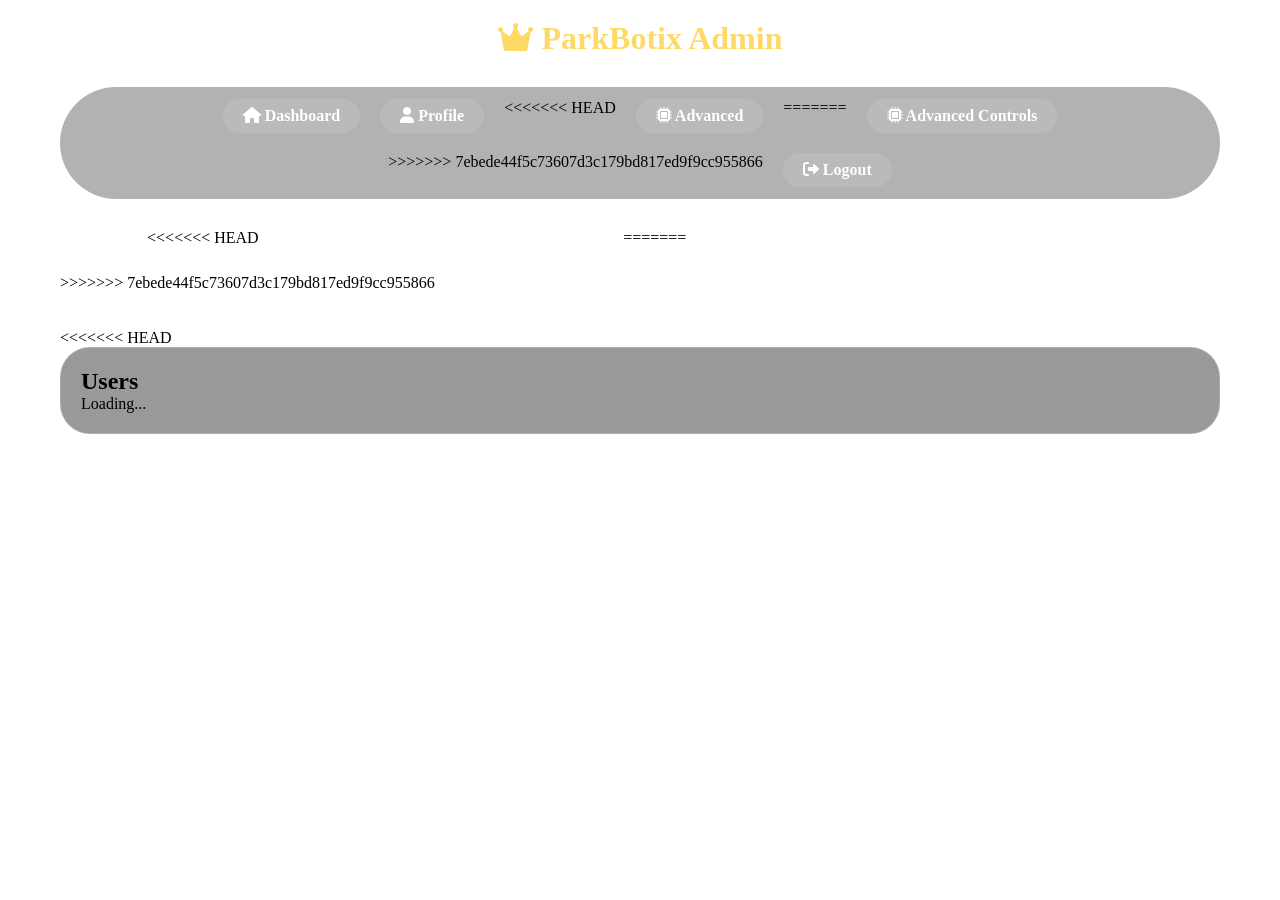
<file: templates/admin.html>
<!DOCTYPE html>
<html lang="en">
<head>
    <meta charset="UTF-8">
    <meta name="viewport" content="width=device-width, initial-scale=1.0">
    <title>ParkBotix | Admin Panel</title>
    <link href="https://fonts.googleapis.com/css2?family=Inter:wght@300;400;600;700&display=swap" rel="stylesheet">
    <link rel="stylesheet" href="https://cdnjs.cloudflare.com/ajax/libs/font-awesome/6.0.0-beta3/css/all.min.css">
    <style>
        * { margin:0; padding:0; box-sizing:border-box; }
<<<<<<< HEAD
        body { font-family:'Inter',sans-serif; background:radial-gradient(circle at 20%30%,#0a1f2a,#07161f); color:#fff; min-height:100vh; }
        .container { max-width:1200px; margin:0 auto; padding:20px; }
        h1 { text-align:center; margin-bottom:30px; color:#FFD966; }
        .nav { background:rgba(0,0,0,0.3); backdrop-filter:blur(10px); border-radius:60px; padding:12px 20px; margin-bottom:30px; display:flex; justify-content:center; gap:20px; flex-wrap:wrap; }
        .nav a { color:#fff; text-decoration:none; font-weight:600; padding:8px 20px; border-radius:40px; background:rgba(255,255,255,0.1); transition:0.3s; }
        .nav a:hover { background:#FFD966; color:#0b1a23; }
        .tab-buttons { display:flex; gap:10px; margin-bottom:20px; flex-wrap:wrap; }
        .tab-buttons button { padding:10px 20px; background:rgba(255,255,255,0.1); border:none; border-radius:40px; color:white; font-weight:600; cursor:pointer; transition:0.3s; }
        .tab-buttons button:hover { background:#FFD966; color:#0b1a23; }
        .tab { background:rgba(0,0,0,0.4); backdrop-filter:blur(10px); border-radius:30px; padding:20px; border:1px solid rgba(255,255,255,0.2); }
        .data-table { width:100%; border-collapse:collapse; background:rgba(255,255,255,0.1); border-radius:20px; overflow:auto; display:block; }
        .data-table th, .data-table td { padding:12px; text-align:left; border-bottom:1px solid rgba(255,255,255,0.2); }
        .data-table th { background:rgba(0,0,0,0.5); color:#FFD966; }
        .btn-small { background:#FFD966; color:#0b1a23; border:none; padding:5px 10px; border-radius:20px; cursor:pointer; margin:2px; font-size:0.8rem; }
        .btn-danger { background:#d63031; color:white; }
        .btn-success { background:#00B894; color:white; }
        .btn-warning { background:#ffa502; color:#0b1a23; }
        .form-group { margin-bottom:15px; }
        .form-group label { display:block; margin-bottom:5px; font-weight:600; }
        .form-group input, .form-group select { width:100%; padding:10px; background:rgba(255,255,255,0.1); border:1px solid rgba(255,255,255,0.3); border-radius:30px; color:white; }
        button { background:#FFD966; color:#0b1a23; border:none; padding:10px 20px; border-radius:40px; font-weight:600; cursor:pointer; }
        .warning { color:#ffaa5e; margin-top:10px; }
        #key-display { background:rgba(0,0,0,0.5); padding:10px; border-radius:20px; overflow-x:auto; font-family:monospace; }
=======
        body {
            font-family: 'Inter', sans-serif;
            background: radial-gradient(circle at 20% 30%, #0a1f2a, #07161f);
            color: #fff;
            min-height: 100vh;
        }
        .container { max-width: 1200px; margin: 0 auto; padding: 20px; }
        h1 { text-align: center; margin-bottom: 30px; color: #FFD966; }
        .nav { background: rgba(0,0,0,0.3); backdrop-filter: blur(10px); border-radius: 60px; padding: 12px 20px; margin-bottom: 30px; display: flex; justify-content: center; gap: 20px; flex-wrap: wrap; }
        .nav a { color: #fff; text-decoration: none; font-weight: 600; padding: 8px 20px; border-radius: 40px; background: rgba(255,255,255,0.1); transition: 0.3s; }
        .nav a:hover { background: #FFD966; color: #0b1a23; }
        .tab-buttons { display: flex; gap: 10px; margin-bottom: 20px; flex-wrap: wrap; }
        .tab-buttons button { padding: 10px 20px; background: rgba(255,255,255,0.1); border: none; border-radius: 40px; color: white; font-weight: 600; cursor: pointer; transition: 0.3s; }
        .tab-buttons button:hover { background: #FFD966; color: #0b1a23; }
        .tab { background: rgba(0,0,0,0.4); backdrop-filter: blur(10px); border-radius: 30px; padding: 20px; border: 1px solid rgba(255,255,255,0.2); }
        .data-table { width: 100%; border-collapse: collapse; background: rgba(255,255,255,0.1); border-radius: 20px; overflow: hidden; }
        .data-table th, .data-table td { padding: 12px; text-align: left; border-bottom: 1px solid rgba(255,255,255,0.2); }
        .data-table th { background: rgba(0,0,0,0.5); color: #FFD966; }
        .form-group { margin-bottom: 15px; }
        .form-group label { display: block; margin-bottom: 5px; font-weight: 600; }
        .form-group input, .form-group select { width: 100%; padding: 10px; background: rgba(255,255,255,0.1); border: 1px solid rgba(255,255,255,0.3); border-radius: 30px; color: white; }
        button { background: #FFD966; color: #0b1a23; border: none; padding: 10px 20px; border-radius: 40px; font-weight: 600; cursor: pointer; }
        .warning { color: #ffaa5e; margin-top: 10px; }
        #key-display { background: rgba(0,0,0,0.5); padding: 10px; border-radius: 20px; overflow-x: auto; font-family: monospace; }
>>>>>>> 7ebede44f5c73607d3c179bd817ed9f9cc955866
    </style>
</head>
<body>
    <div class="container">
        <h1><i class="fas fa-crown"></i> ParkBotix Admin</h1>
        <div class="nav">
            <a href="/dashboard"><i class="fas fa-home"></i> Dashboard</a>
            <a href="/profile"><i class="fas fa-user"></i> Profile</a>
<<<<<<< HEAD
            <a href="/admin/advanced"><i class="fas fa-microchip"></i> Advanced</a>
=======
            <a href="/admin/advanced"><i class="fas fa-microchip"></i> Advanced Controls</a>
>>>>>>> 7ebede44f5c73607d3c179bd817ed9f9cc955866
            <a href="#" id="logout"><i class="fas fa-sign-out-alt"></i> Logout</a>
        </div>
        <div class="tab-buttons">
            <button onclick="showTab('users')">Users</button>
<<<<<<< HEAD
            <button onclick="showTab('bookings')">Bookings</button>
            <button onclick="showTab('keys')">API Keys</button>
            <button onclick="showTab('generate')">Generate Key</button>
=======
            <button onclick="showTab('bookings')">All Bookings</button>
            <button onclick="showTab('keys')">API Keys</button>
            <button onclick="showTab('generate')">Generate API Key</button>
>>>>>>> 7ebede44f5c73607d3c179bd817ed9f9cc955866
            <button onclick="showTab('ai')">AI Insights</button>
            <button onclick="showTab('activity')">AI Activity</button>
        </div>
        
<<<<<<< HEAD
        <div id="users-tab" class="tab"><h2>Users</h2><div id="users-list">Loading...</div></div>
        <div id="bookings-tab" class="tab" style="display:none;"><h2>All Bookings</h2><div id="all-bookings-list">Loading...</div></div>
        <div id="keys-tab" class="tab" style="display:none;"><h2>API Keys</h2><div id="keys-list">Loading...</div></div>
        <div id="generate-tab" class="tab" style="display:none;"><h2>Generate API Key</h2>
            <form id="generate-key-form"><div class="form-group"><label>User ID:</label><input type="text" id="gen_user_id" required></div>
            <div class="form-group"><label>User Name:</label><input type="text" id="gen_user_name" required></div>
            <div class="form-group"><label>Permissions:</label><input type="text" id="gen_permissions" value="read,write"></div>
            <button type="submit">Generate Key</button></form>
            <div id="key-result" style="display:none; margin-top:20px;"><h3>Generated Key:</h3><pre id="key-display"></pre><p class="warning">Save this key! It won't be shown again.</p></div>
        </div>
        <div id="ai-tab" class="tab" style="display:none;"><h2>AI Insights</h2>
            <div class="form-group"><label>Select Lot:</label><select id="ai-lot-select"></select><button onclick="getAIInsight()">Get Insight</button></div>
            <div id="ai-insight-result" style="margin-top:20px; padding:15px; background:rgba(0,0,0,0.3); border-radius:20px;"></div>
        </div>
        <div id="activity-tab" class="tab" style="display:none;"><h2>AI Activity Log</h2><div id="ai-activity-list">Loading...</div></div>
    </div>
    
    <script>
        async function apiCall(endpoint, method='GET', body=null){
            const options={method, headers:{'Content-Type':'application/json'}, credentials:'include'};
            if(body) options.body=JSON.stringify(body);
            const res=await fetch(endpoint,options);
            return res.json();
        }
        async function checkAdmin(){
            const res=await fetch('/api/me');
            const data=await res.json();
            if(!data.authenticated || !data.user.is_admin) window.location.href='/dashboard';
        }
        function showTab(tabName){
            document.querySelectorAll('.tab').forEach(t=>t.style.display='none');
            document.getElementById(`${tabName}-tab`).style.display='block';
            if(tabName==='users') loadUsers();
            if(tabName==='bookings') loadAllBookings();
            if(tabName==='keys') loadKeys();
            if(tabName==='ai') loadLotsForAI();
            if(tabName==='activity') loadAIActivity();
        }
        async function loadUsers(){
            const res=await fetch('/admin/users');
            const users=await res.json();
            let html='<table class="data-table"><tr><th>ID</th><th>Username</th><th>Email</th><th>Name</th><th>Admin</th></tr>';
            users.forEach(u=>html+=`<tr><td>${u.id}</td><td>${u.username}</td><td>${u.email}</td><td>${u.full_name||'-'}</td><td>${u.is_admin?'Yes':'No'}</td></tr>`);
            html+='</table>';
            document.getElementById('users-list').innerHTML=html;
        }
        async function loadAllBookings(){
            const res=await fetch('/admin/bookings');
            const bookings=await res.json();
            let html='<table class="data-table"><tr><th>ID</th><th>Lot</th><th>Slot</th><th>User</th><th>Amount</th><th>Status</th><th>Checked In</th><th>Actions</th></tr>';
            bookings.forEach(b=>{
                html+=`<tr>
                    <td>${b.id.substring(0,8)}...</td>
                    <td>${b.lot_id}</td>
                    <td>${b.slot_id}</td>
                    <td>${b.user_id}</td>
                    <td>₹${b.amount_paid}</td>
                    <td>${b.status}</td>
                    <td>${b.checked_in?'Yes':'No'}</td>
                    <td>
                        ${b.status==='active' && !b.checked_in && b.payment_status==='completed' ? `<button class="btn-small btn-success" onclick="manualEntry('${b.id}')">🚪 Manual Entry</button>` : ''}
                        ${b.status==='active' && b.checked_in ? `<button class="btn-small btn-warning" onclick="manualExit('${b.id}')">🏁 Manual Exit</button>` : ''}
                        ${b.qr_code ? `<button class="btn-small" onclick="showQR('${b.qr_code}')">📱 Show QR</button>` : ''}
                    </td>
                </tr>`;
            });
            html+='</table>';
            document.getElementById('all-bookings-list').innerHTML=html;
        }
        async function manualEntry(bookingId){
            if(!confirm('Mark this booking as ENTERED? This will start the parking session.')) return;
            try{
                const res=await apiCall('/api/manual-entry','POST',{booking_id:bookingId});
                if(res.success){ alert('✅ Entry marked successfully!'); loadAllBookings(); }
                else alert('❌ '+res.error);
            }catch(e){ alert(e.message); }
        }
        async function manualExit(bookingId){
            if(!confirm('Mark this booking as EXITED? Extra charges will be calculated.')) return;
            try{
                const res=await apiCall('/api/manual-exit','POST',{booking_id:bookingId});
                if(res.success){ alert(`✅ Exit marked successfully! Extra amount: ₹${res.extra_amount||0}`); loadAllBookings(); }
                else alert('❌ '+res.error);
            }catch(e){ alert(e.message); }
        }
        function showQR(qrBase64){
            const win=window.open();
            win.document.write(`<img src="data:image/png;base64,${qrBase64}" style="width:300px; margin:50px auto; display:block;"><p style="text-align:center">Entry QR Code</p>`);
        }
        async function loadKeys(){
            const res=await fetch('/admin/keys');
            const keys=await res.json();
            let html='<table class="data-table"><tr><th>User ID</th><th>User Name</th><th>Expires</th><th>Permissions</th><th>Active</th><th>Action</th></tr>';
            keys.forEach(k=>{
                html+=`<tr>
                    <td>${k.user_id}</td>
                    <td>${k.user_name}</td>
                    <td>${new Date(k.expires_at).toLocaleDateString()}</td>
                    <td>${k.permissions}</td>
                    <td>${k.is_active?'Yes':'No'}</td>
                    <td>${k.is_active?`<button onclick="deactivateKey('${k.user_id}')">Deactivate</button>`:''}</td>
                </tr>`;
            });
            html+='</tr>';
            document.getElementById('keys-list').innerHTML=html;
        }
        async function deactivateKey(userId){
            if(!confirm('Deactivate this API key?')) return;
            await fetch(`/admin/keys/${userId}`,{method:'DELETE'});
            loadKeys();
        }
        document.getElementById('generate-key-form').addEventListener('submit',async(e)=>{
            e.preventDefault();
            const user_id=document.getElementById('gen_user_id').value;
            const user_name=document.getElementById('gen_user_name').value;
            const permissions=document.getElementById('gen_permissions').value;
            const res=await fetch('/admin/generate-key',{method:'POST',headers:{'Content-Type':'application/json'},body:JSON.stringify({user_id,user_name,permissions})});
            const data=await res.json();
            if(res.ok){ document.getElementById('key-display').textContent=JSON.stringify(data,null,2); document.getElementById('key-result').style.display='block'; }
            else alert(data.error);
        });
        async function loadLotsForAI(){
            const res=await fetch('/api/nearby_lots',{method:'POST',headers:{'Content-Type':'application/json'},body:JSON.stringify({lat:26.7570,lon:83.3730,radius:1000})});
            const lots=await res.json();
            const select=document.getElementById('ai-lot-select');
            select.innerHTML='<option value="">Select a lot</option>';
            lots.forEach(lot=>select.innerHTML+=`<option value="${lot.lot_id}">${lot.name}</option>`);
        }
        async function getAIInsight(){
            const lotId=document.getElementById('ai-lot-select').value;
            if(!lotId) return alert('Select a lot');
            const resultDiv=document.getElementById('ai-insight-result');
            resultDiv.innerHTML='Loading...';
            const res=await fetch(`/admin/ai-insight/${lotId}`);
            const data=await res.json();
            resultDiv.innerHTML=`<strong>AI Insight:</strong><br>${data.insight}`;
        }
        async function loadAIActivity(){
            const res=await fetch('/admin/ai-activity');
            const logs=await res.json();
            let html='<table class="data-table"><tr><th>User</th><th>Query</th><th>Response</th><th>Time</th></tr>';
            logs.forEach(log=>html+=`<tr><td>${log.username}</td><td>${log.query}</td><td>${log.response}</td><td>${new Date(log.timestamp).toLocaleString()}</td></tr>`);
            html+='</table>';
            document.getElementById('ai-activity-list').innerHTML=html;
        }
        document.getElementById('logout').addEventListener('click',async(e)=>{e.preventDefault(); await fetch('/api/logout',{method:'POST'}); window.location.href='/login';});
        checkAdmin();
        showTab('bookings');
=======
        <div id="users-tab" class="tab">
            <h2>Users</h2>
            <div id="users-list">Loading...</div>
        </div>
        
        <div id="bookings-tab" class="tab" style="display:none;">
            <h2>All Bookings</h2>
            <div id="all-bookings-list">Loading...</div>
        </div>
        
        <div id="keys-tab" class="tab" style="display:none;">
            <h2>API Keys</h2>
            <div id="keys-list">Loading...</div>
        </div>
        
        <div id="generate-tab" class="tab" style="display:none;">
            <h2>Generate API Key</h2>
            <form id="generate-key-form">
                <div class="form-group"><label>User ID:</label><input type="text" id="gen_user_id" required></div>
                <div class="form-group"><label>User Name:</label><input type="text" id="gen_user_name" required></div>
                <div class="form-group"><label>Permissions:</label><input type="text" id="gen_permissions" value="read,write"></div>
                <button type="submit">Generate Key</button>
            </form>
            <div id="key-result" style="display:none; margin-top:20px;">
                <h3>Generated Key:</h3>
                <pre id="key-display"></pre>
                <p class="warning">Save this key! It won't be shown again.</p>
            </div>
        </div>
        
        <div id="ai-tab" class="tab" style="display:none;">
            <h2>AI Insights (Gemini)</h2>
            <div class="form-group"><label>Select Parking Lot:</label><select id="ai-lot-select"></select><button onclick="getAIInsight()" style="margin-top:10px;">Get Insight</button></div>
            <div id="ai-insight-result" style="margin-top:20px; padding:15px; background:rgba(0,0,0,0.3); border-radius:20px;"></div>
        </div>

        <div id="activity-tab" class="tab" style="display:none;">
            <h2>AI Activity Log</h2>
            <div id="ai-activity-list">Loading...</div>
        </div>
    </div>
    
    <script>
        async function checkAdmin() {
            const response = await fetch('/api/me');
            const data = await response.json();
            if (!data.authenticated || !data.user.is_admin) window.location.href = '/dashboard';
        }
        function showTab(tabName) {
            document.querySelectorAll('.tab').forEach(tab => tab.style.display = 'none');
            document.getElementById(`${tabName}-tab`).style.display = 'block';
            if (tabName === 'users') loadUsers();
            if (tabName === 'bookings') loadAllBookings();
            if (tabName === 'keys') loadKeys();
            if (tabName === 'ai') loadLotsForAI();
            if (tabName === 'activity') loadAIActivity();
        }
        async function loadUsers() {
            const res = await fetch('/admin/users');
            const users = await res.json();
            let html = '<table class="data-table"><tr><th>ID</th><th>Username</th><th>Email</th><th>Name</th><th>Admin</th></tr>';
            users.forEach(u => html += `<tr><td>${u.id}</td><td>${u.username}</td><td>${u.email}</td><td>${u.full_name || '-'}</td><td>${u.is_admin ? 'Yes' : 'No'}</td></tr>`);
            html += '</table>';
            document.getElementById('users-list').innerHTML = html;
        }
        async function loadAllBookings() {
            const res = await fetch('/admin/bookings');
            const bookings = await res.json();
            let html = '<table class="data-table"><tr><th>ID</th><th>Lot</th><th>Slot</th><th>User</th><th>Amount</th><th>Status</th></tr>';
            bookings.slice(0,50).forEach(b => html += `<tr><td>${b.id.substring(0,8)}...</td><td>${b.lot_id}</td><td>${b.slot_id}</td><td>${b.user_id}</td><td>₹${b.amount_paid}</td><td>${b.status}</td></tr>`);
            html += '</table>';
            document.getElementById('all-bookings-list').innerHTML = html;
        }
        async function loadKeys() {
            const res = await fetch('/admin/keys');
            const keys = await res.json();
            let html = '<table class="data-table"><tr><th>User ID</th><th>User Name</th><th>Expires</th><th>Permissions</th><th>Active</th><th>Action</th></tr>';
            keys.forEach(k => {
                html += `<tr><td>${k.user_id}</td><td>${k.user_name}</td><td>${new Date(k.expires_at).toLocaleDateString()}</td><td>${k.permissions}</td><td>${k.is_active ? 'Yes' : 'No'}</td><td>${k.is_active ? `<button onclick="deactivateKey('${k.user_id}')">Deactivate</button>` : ''}</td></tr>`;
            });
            html += '</table>';
            document.getElementById('keys-list').innerHTML = html;
        }
        async function deactivateKey(userId) {
            if (!confirm('Deactivate this API key?')) return;
            await fetch(`/admin/keys/${userId}`, { method: 'DELETE' });
            loadKeys();
        }
        document.getElementById('generate-key-form').addEventListener('submit', async (e) => {
            e.preventDefault();
            const user_id = document.getElementById('gen_user_id').value;
            const user_name = document.getElementById('gen_user_name').value;
            const permissions = document.getElementById('gen_permissions').value;
            const res = await fetch('/admin/generate-key', { method: 'POST', headers: { 'Content-Type': 'application/json' }, body: JSON.stringify({ user_id, user_name, permissions }) });
            const data = await res.json();
            if (res.ok) { document.getElementById('key-display').textContent = JSON.stringify(data, null, 2); document.getElementById('key-result').style.display = 'block'; }
            else alert(data.error);
        });
        async function loadLotsForAI() {
            const res = await fetch('/api/nearby_lots', { method: 'POST', headers: { 'Content-Type': 'application/json' }, body: JSON.stringify({ lat: 26.7570, lon: 83.3730, radius: 1000 }) });
            const lots = await res.json();
            const select = document.getElementById('ai-lot-select');
            select.innerHTML = '<option value="">Select a lot</option>';
            lots.forEach(lot => select.innerHTML += `<option value="${lot.lot_id}">${lot.name}</option>`);
        }
        async function getAIInsight() {
            const lotId = document.getElementById('ai-lot-select').value;
            if (!lotId) return alert('Select a lot');
            const resultDiv = document.getElementById('ai-insight-result');
            resultDiv.innerHTML = 'Loading...';
            const res = await fetch(`/admin/ai-insight/${lotId}`);
            const data = await res.json();
            resultDiv.innerHTML = `<strong>AI Insight:</strong><br>${data.insight}`;
        }
        async function loadAIActivity() {
            const res = await fetch('/admin/ai-activity');
            const logs = await res.json();
            let html = '<table class="data-table"><tr><th>User</th><th>Query</th><th>Response</th><th>Time</th></tr>';
            logs.forEach(log => html += `<tr><td>${log.username}</td><td>${log.query}</td><td>${log.response}</td><td>${new Date(log.timestamp).toLocaleString()}</td></tr>`);
            html += '</table>';
            document.getElementById('ai-activity-list').innerHTML = html;
        }
        document.getElementById('logout').addEventListener('click', async (e) => { e.preventDefault(); await fetch('/api/logout', { method: 'POST' }); window.location.href = '/login'; });
        checkAdmin();
        showTab('users');
>>>>>>> 7ebede44f5c73607d3c179bd817ed9f9cc955866
    </script>
</body>
</html>
</file>
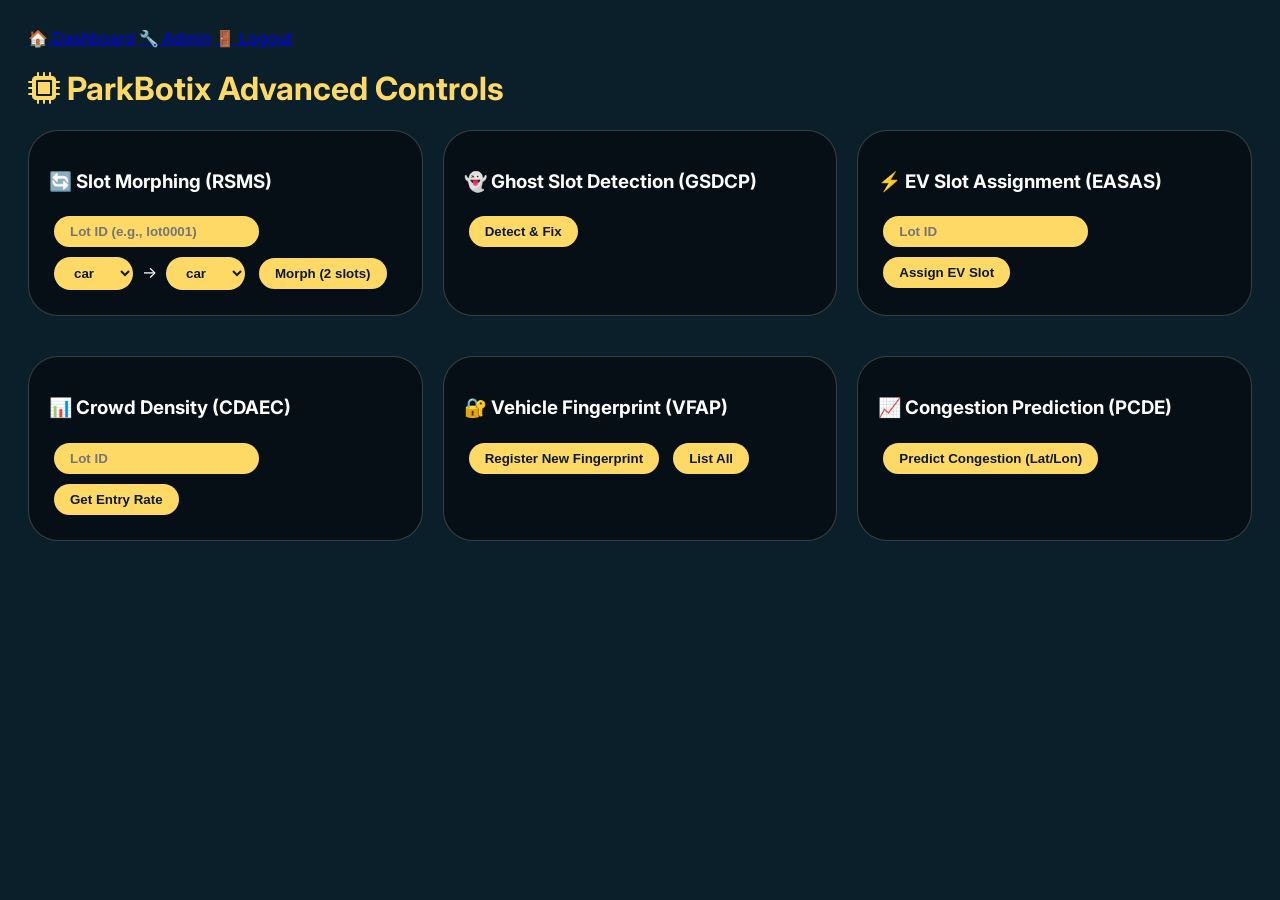
<file: templates/admin_advanced.html>
<!DOCTYPE html>
<html lang="en">
<head>
    <meta charset="UTF-8">
    <title>ParkBotix | Advanced Admin</title>
    <link href="https://fonts.googleapis.com/css2?family=Inter:wght@400;600;700&display=swap" rel="stylesheet">
    <link rel="stylesheet" href="https://cdnjs.cloudflare.com/ajax/libs/font-awesome/6.0.0-beta3/css/all.min.css">
    <style>
        body { font-family: 'Inter', sans-serif; background: #0a1f2a; color: white; padding: 20px; }
        .card { background: rgba(0,0,0,0.5); border-radius: 30px; padding: 20px; margin-bottom: 20px; border: 1px solid rgba(255,255,255,0.2); }
        button, select, input { background: #FFD966; border: none; padding: 8px 16px; border-radius: 40px; margin: 5px; cursor: pointer; font-weight:600; color:#0b1a23; }
        .grid { display: grid; grid-template-columns: repeat(auto-fill, minmax(350px,1fr)); gap: 20px; }
        h1 { color: #FFD966; }
        .nav a { color: white; text-decoration: none; margin-right: 20px; background: rgba(255,255,255,0.1); padding: 8px 20px; border-radius: 40px; }
    </style>
</head>
<body>
    <div style="margin-bottom:20px;">
        <a href="/dashboard">🏠 Dashboard</a>
        <a href="/admin">🔧 Admin</a>
        <a href="#" id="logout">🚪 Logout</a>
    </div>
    <h1><i class="fas fa-microchip"></i> ParkBotix Advanced Controls</h1>
    <div class="grid">
        <div class="card"><h3>🔄 Slot Morphing (RSMS)</h3>
            <input type="text" id="morph_lot" placeholder="Lot ID (e.g., lot0001)"><br>
            <select id="from_type"><option>car</option><option>bike</option><option>ev</option></select> → 
            <select id="to_type"><option>car</option><option>bike</option><option>ev</option></select>
            <button onclick="morphSlots()">Morph (2 slots)</button>
            <div id="morph_result"></div>
        </div>
        <div class="card"><h3>👻 Ghost Slot Detection (GSDCP)</h3>
            <button onclick="detectGhosts()">Detect & Fix</button>
            <div id="ghost-result"></div>
        </div>
        <div class="card"><h3>⚡ EV Slot Assignment (EASAS)</h3>
            <input type="text" id="ev_lot" placeholder="Lot ID">
            <button onclick="assignEVSlotAdmin()">Assign EV Slot</button>
            <div id="ev-result"></div>
        </div>
        <div class="card"><h3>📊 Crowd Density (CDAEC)</h3>
            <input type="text" id="density_lot" placeholder="Lot ID">
            <button onclick="checkDensity()">Get Entry Rate</button>
            <div id="density-result"></div>
        </div>
        <div class="card"><h3>🔐 Vehicle Fingerprint (VFAP)</h3>
            <button onclick="showFingerprintRegister()">Register New Fingerprint</button>
            <button onclick="listFingerprints()">List All</button>
            <div id="fp-list"></div>
        </div>
        <div class="card"><h3>📈 Congestion Prediction (PCDE)</h3>
            <button onclick="predictCongestion()">Predict Congestion (Lat/Lon)</button>
            <div id="congestion-result"></div>
        </div>
    </div>
    <script>
        async function morphSlots() {
            const lot_id = document.getElementById('morph_lot').value;
            const from_type = document.getElementById('from_type').value;
            const to_type = document.getElementById('to_type').value;
            const res = await fetch('/api/rsms/morph', { method: 'POST', headers:{'Content-Type':'application/json'}, body: JSON.stringify({lot_id, from_type, to_type, count:2}) });
            const data = await res.json();
            document.getElementById('morph_result').innerHTML = data.success ? `Morphed ${data.morphed} slots` : data.error;
        }
        async function detectGhosts() {
            const res = await fetch('/api/gsd/detect', { method:'POST' });
            const data = await res.json();
            document.getElementById('ghost-result').innerHTML = `Ghost slots: ${data.ghost_slots_detected.join(', ') || 'none'}<br>Corrected: ${data.corrected}`;
        }
        async function assignEVSlotAdmin() {
            const lot_id = document.getElementById('ev_lot').value;
            const res = await fetch('/api/easas/assign', { method:'POST', headers:{'Content-Type':'application/json'}, body: JSON.stringify({lot_id, is_ev:true}) });
            const data = await res.json();
            document.getElementById('ev-result').innerHTML = `Assigned EV slot: ${data.slot_id || 'none'}`;
        }
        async function checkDensity() {
            const lot_id = document.getElementById('density_lot').value;
            const res = await fetch(`/api/cdaec/status?lot_id=${lot_id}`);
            const data = await res.json();
            document.getElementById('density-result').innerHTML = `Entry rate: ${data.entry_rate_per_min}/min → Action: ${data.action}`;
        }
        async function showFingerprintRegister() {
            const plate = prompt("Number plate:"); const color = prompt("Color:"); const shape = prompt("Shape (sedan/suv/hatchback/bike):");
            if (!plate || !color || !shape) return;
            const res = await fetch('/api/vfap/register', { method:'POST', headers:{'Content-Type':'application/json'}, body: JSON.stringify({number_plate:plate, color, shape}) });
            const data = await res.json();
            alert(data.success ? "Fingerprint registered" : "Failed");
        }
        async function listFingerprints() {
            // This would require an admin endpoint; for demo we just alert
            alert("Check database via admin panel or logs.");
        }
        async function predictCongestion() {
            const lat = prompt("Enter latitude:"); const lon = prompt("Enter longitude:");
            if (!lat || !lon) return;
            const res = await fetch('/api/pcde/advise', { method:'POST', headers:{'Content-Type':'application/json'}, body: JSON.stringify({lat: parseFloat(lat), lon: parseFloat(lon)}) });
            const data = await res.json();
            document.getElementById('congestion-result').innerHTML = `🚦 ${data.advice}`;
        }
        document.getElementById('logout').addEventListener('click', async (e) => { e.preventDefault(); await fetch('/api/logout', { method: 'POST' }); window.location.href = '/login'; });
    </script>
</body>
</html>
</file>
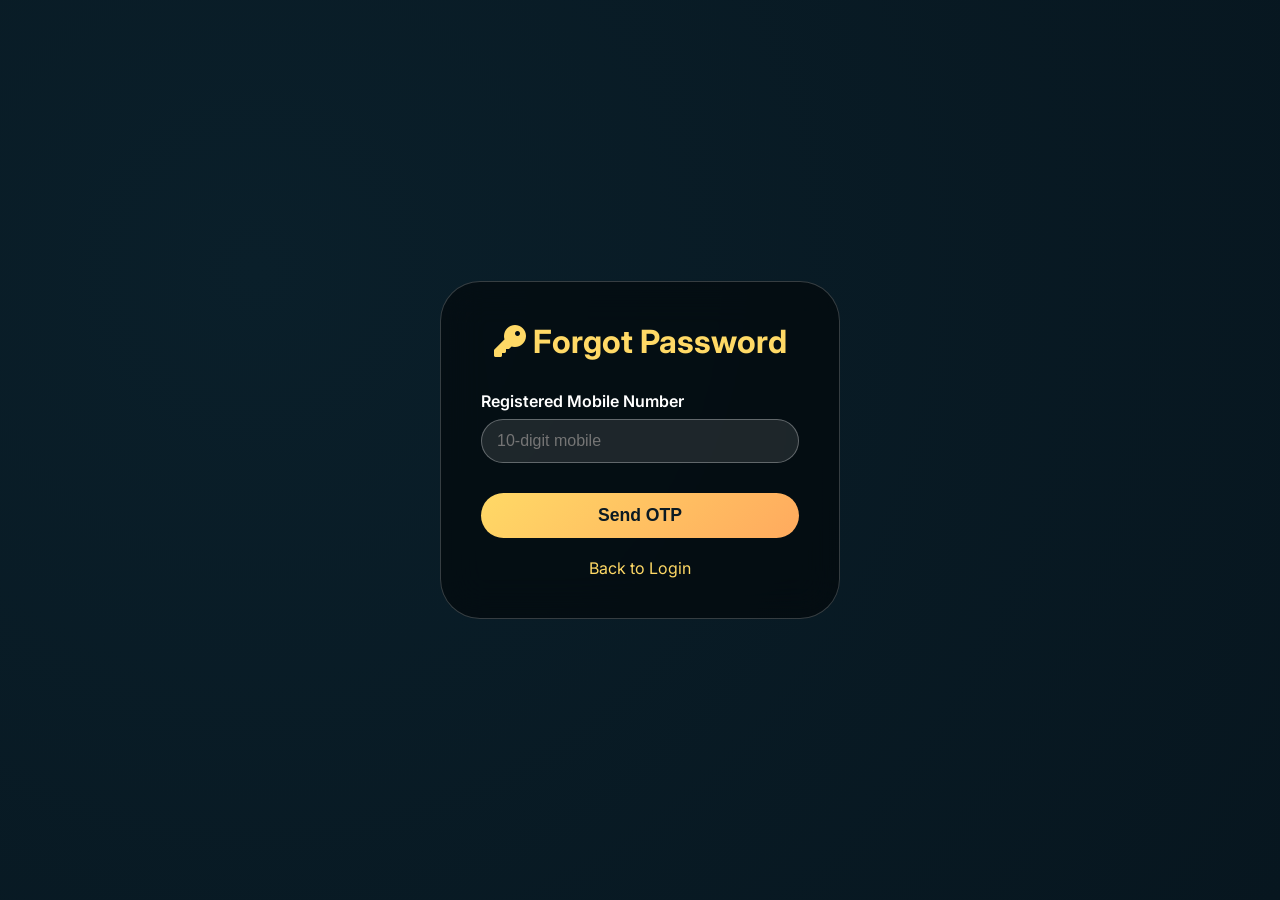
<file: templates/forgot_password.html>
<!DOCTYPE html>
<html lang="en">
<head>
    <meta charset="UTF-8">
    <meta name="viewport" content="width=device-width, initial-scale=1.0">
    <title>ParkBotix | Forgot Password</title>
    <link href="https://fonts.googleapis.com/css2?family=Inter:wght@300;400;600;700&display=swap" rel="stylesheet">
    <link rel="stylesheet" href="https://cdnjs.cloudflare.com/ajax/libs/font-awesome/6.0.0-beta3/css/all.min.css">
    <style>
        * { margin:0; padding:0; box-sizing:border-box; }
        body {
            font-family: 'Inter', sans-serif;
            background: radial-gradient(circle at 20% 30%, #0a1f2a, #07161f);
            min-height: 100vh;
            display: flex;
            align-items: center;
            justify-content: center;
            color: #fff;
        }
        .auth-container {
            background: rgba(0,0,0,0.5);
            backdrop-filter: blur(20px);
            border-radius: 40px;
            padding: 40px;
            width: 90%;
            max-width: 400px;
            border: 1px solid rgba(255,255,255,0.2);
        }
        h1 { text-align: center; margin-bottom: 30px; color: #FFD966; }
        .form-group { margin-bottom: 20px; }
        label { display: block; margin-bottom: 8px; font-weight: 600; }
        input {
            width: 100%;
            padding: 12px 15px;
            background: rgba(255,255,255,0.1);
            border: 1px solid rgba(255,255,255,0.3);
            border-radius: 30px;
            color: white;
            font-size: 1rem;
        }
        button {
            width: 100%;
            padding: 12px;
            background: linear-gradient(135deg, #FFD966, #FFAA5E);
            border: none;
            border-radius: 40px;
            color: #0b1a23;
            font-weight: 700;
            font-size: 1.1rem;
            cursor: pointer;
            margin-top: 10px;
        }
        .message { padding: 10px; border-radius: 30px; margin-bottom: 20px; text-align: center; }
        .error { background: #d63031; }
        .success { background: #00B894; }
        .step { display: none; }
        .step.active { display: block; }
        .footer { text-align: center; margin-top: 20px; }
        .footer a { color: #FFD966; text-decoration: none; }
    </style>
</head>
<body>
    <div class="auth-container">
        <h1><i class="fas fa-key"></i> Forgot Password</h1>
        <div id="message" class="message" style="display:none;"></div>

        <div id="step1" class="step active">
            <div class="form-group"><label>Registered Mobile Number</label><input type="tel" id="mobile" placeholder="10-digit mobile" required></div>
            <button id="send-otp-btn">Send OTP</button>
        </div>
        <div id="step2" class="step">
            <div class="form-group"><label>OTP</label><input type="text" id="otp" placeholder="6-digit OTP" required></div>
            <button id="verify-otp-btn">Verify OTP</button>
            <button id="resend-otp-btn">Resend OTP</button>
        </div>
        <div id="step3" class="step">
            <div class="form-group"><label>New Password</label><input type="password" id="new_password" required></div>
            <div class="form-group"><label>Confirm Password</label><input type="password" id="confirm_password" required></div>
            <button id="reset-password-btn">Reset Password</button>
        </div>
        <div class="footer"><p><a href="/login">Back to Login</a></p></div>
    </div>

    <script>
        let resetToken = null, currentMobile = null;
        function showMessage(text, isError = true) {
            const msgDiv = document.getElementById('message');
            msgDiv.textContent = text;
            msgDiv.className = `message ${isError ? 'error' : 'success'}`;
            msgDiv.style.display = 'block';
            setTimeout(() => msgDiv.style.display = 'none', 5000);
        }
        function showStep(step) {
            document.querySelectorAll('.step').forEach(el => el.classList.remove('active'));
            document.getElementById(`step${step}`).classList.add('active');
        }
        document.getElementById('send-otp-btn').addEventListener('click', async () => {
            const mobile = document.getElementById('mobile').value.trim();
            if (!mobile.match(/^[6-9]\d{9}$/)) { showMessage('Enter valid 10-digit mobile'); return; }
            currentMobile = mobile;
            try {
                const res = await fetch('/api/forgot-password', { method: 'POST', headers:{'Content-Type':'application/json'}, body: JSON.stringify({ mobile }) });
                const data = await res.json();
                if (res.ok) { showMessage('OTP sent', false); showStep(2); }
                else showMessage(data.error);
            } catch { showMessage('Network error'); }
        });
        document.getElementById('resend-otp-btn').addEventListener('click', async () => {
            if (!currentMobile) { showMessage('Enter mobile first'); return; }
            const res = await fetch('/api/forgot-password', { method: 'POST', headers:{'Content-Type':'application/json'}, body: JSON.stringify({ mobile: currentMobile }) });
            if (res.ok) showMessage('OTP resent', false);
            else showMessage('Failed');
        });
        document.getElementById('verify-otp-btn').addEventListener('click', async () => {
            const otp = document.getElementById('otp').value.trim();
            if (!otp || otp.length !== 6) { showMessage('Enter 6-digit OTP'); return; }
            try {
                const res = await fetch('/api/verify-otp', { method: 'POST', headers:{'Content-Type':'application/json'}, body: JSON.stringify({ mobile: currentMobile, otp }) });
                const data = await res.json();
                if (res.ok) { resetToken = data.reset_token; showMessage('OTP verified', false); showStep(3); }
                else showMessage(data.error);
            } catch { showMessage('Network error'); }
        });
        document.getElementById('reset-password-btn').addEventListener('click', async () => {
            const newPass = document.getElementById('new_password').value;
            const confirmPass = document.getElementById('confirm_password').value;
            if (!newPass || !confirmPass) { showMessage('Fill both fields'); return; }
            if (newPass !== confirmPass) { showMessage('Passwords do not match'); return; }
            if (newPass.length < 4) { showMessage('Password must be at least 4 characters'); return; }
            try {
                const res = await fetch('/api/reset-password', { method: 'POST', headers:{'Content-Type':'application/json'}, body: JSON.stringify({ reset_token: resetToken, new_password: newPass }) });
                if (res.ok) { showMessage('Password reset! Redirecting...', false); setTimeout(() => window.location.href = '/login', 2000); }
                else { const data = await res.json(); showMessage(data.error); }
            } catch { showMessage('Network error'); }
        });
    </script>
</body>
</html>
</file>
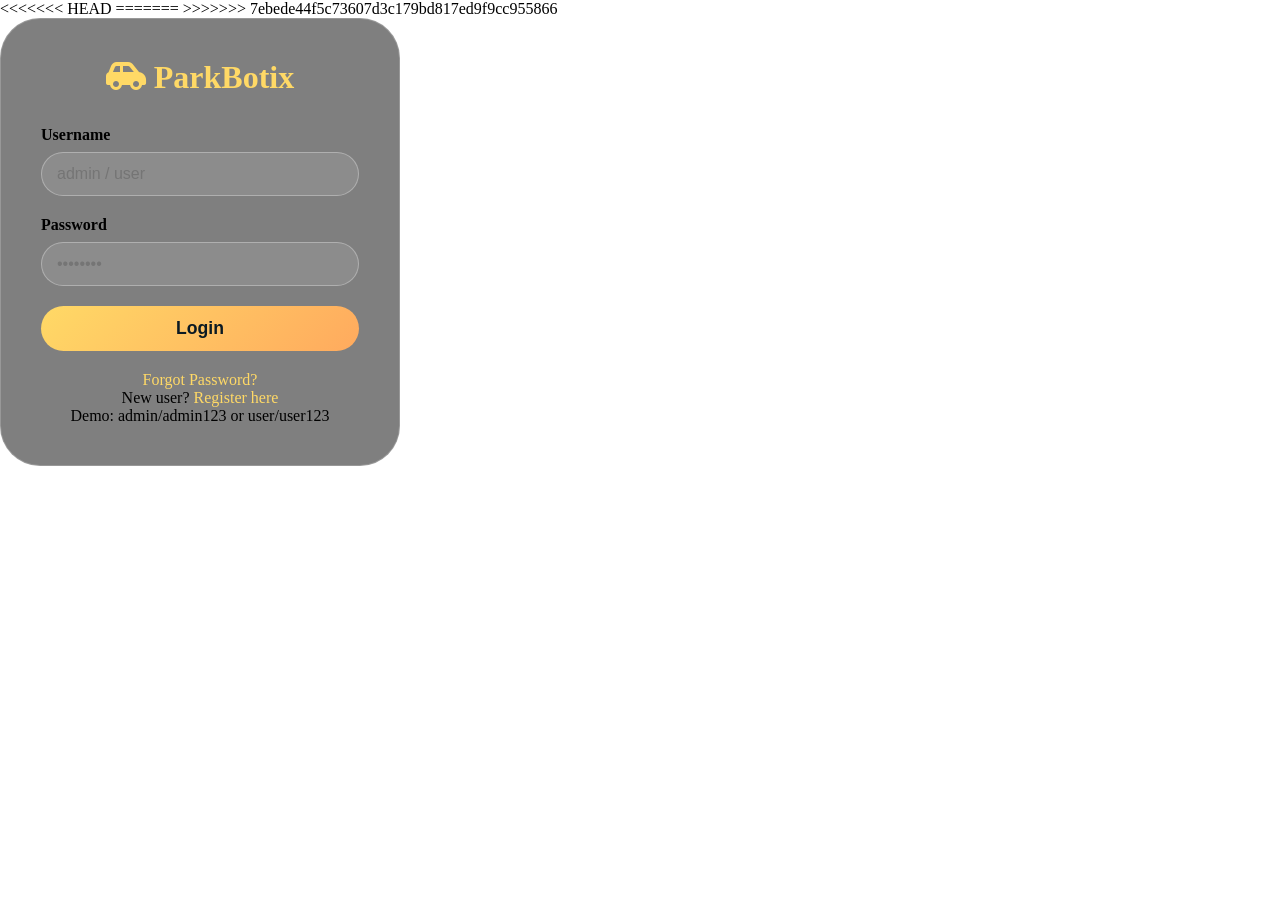
<file: templates/login.html>
<!DOCTYPE html>
<html lang="en">
<head>
    <meta charset="UTF-8">
<<<<<<< HEAD
=======
    <meta name="viewport" content="width=device-width, initial-scale=1.0">
>>>>>>> 7ebede44f5c73607d3c179bd817ed9f9cc955866
    <title>ParkBotix | Login</title>
    <link href="https://fonts.googleapis.com/css2?family=Inter:wght@300;400;600;700&display=swap" rel="stylesheet">
    <link rel="stylesheet" href="https://cdnjs.cloudflare.com/ajax/libs/font-awesome/6.0.0-beta3/css/all.min.css">
    <style>
        * { margin:0; padding:0; box-sizing:border-box; }
<<<<<<< HEAD
        body { font-family:'Inter',sans-serif; background:radial-gradient(circle at 20%30%,#0a1f2a,#07161f); min-height:100vh; display:flex; align-items:center; justify-content:center; color:#fff; }
        .auth-container { background:rgba(0,0,0,0.5); backdrop-filter:blur(20px); border-radius:40px; padding:40px; width:90%; max-width:400px; border:1px solid rgba(255,255,255,0.2); }
        h1 { text-align:center; margin-bottom:30px; color:#FFD966; }
        .form-group { margin-bottom:20px; }
        label { display:block; margin-bottom:8px; font-weight:600; }
        input { width:100%; padding:12px 15px; background:rgba(255,255,255,0.1); border:1px solid rgba(255,255,255,0.3); border-radius:30px; color:white; font-size:1rem; }
        button { width:100%; padding:12px; background:linear-gradient(135deg,#FFD966,#FFAA5E); border:none; border-radius:40px; color:#0b1a23; font-weight:700; font-size:1.1rem; cursor:pointer; transition:transform 0.2s; }
        button:hover { transform:scale(1.02); }
        .error { background:#d63031; padding:10px; border-radius:30px; margin-bottom:20px; text-align:center; }
        .footer { text-align:center; margin-top:20px; }
        .footer a { color:#FFD966; text-decoration:none; }
=======
        body {
            font-family: 'Inter', sans-serif;
            background: radial-gradient(circle at 20% 30%, #0a1f2a, #07161f);
            min-height: 100vh;
            display: flex;
            align-items: center;
            justify-content: center;
            color: #fff;
        }
        .auth-container {
            background: rgba(0,0,0,0.5);
            backdrop-filter: blur(20px);
            border-radius: 40px;
            padding: 40px;
            width: 90%;
            max-width: 400px;
            border: 1px solid rgba(255,255,255,0.2);
        }
        h1 { text-align: center; margin-bottom: 30px; color: #FFD966; }
        .form-group { margin-bottom: 20px; }
        label { display: block; margin-bottom: 8px; font-weight: 600; }
        input {
            width: 100%;
            padding: 12px 15px;
            background: rgba(255,255,255,0.1);
            border: 1px solid rgba(255,255,255,0.3);
            border-radius: 30px;
            color: white;
            font-size: 1rem;
        }
        button {
            width: 100%;
            padding: 12px;
            background: linear-gradient(135deg, #FFD966, #FFAA5E);
            border: none;
            border-radius: 40px;
            color: #0b1a23;
            font-weight: 700;
            font-size: 1.1rem;
            cursor: pointer;
            transition: transform 0.2s;
        }
        button:hover { transform: scale(1.02); }
        .error { background: #d63031; padding: 10px; border-radius: 30px; margin-bottom: 20px; text-align: center; }
        .footer { text-align: center; margin-top: 20px; }
        .footer a { color: #FFD966; text-decoration: none; }
>>>>>>> 7ebede44f5c73607d3c179bd817ed9f9cc955866
    </style>
</head>
<body>
    <div class="auth-container">
        <h1><i class="fas fa-car-side"></i> ParkBotix</h1>
        <div id="error-message" class="error" style="display:none;"></div>
        <form id="login-form">
            <div class="form-group"><label>Username</label><input type="text" id="username" placeholder="admin / user" required></div>
            <div class="form-group"><label>Password</label><input type="password" id="password" placeholder="••••••••" required></div>
            <button type="submit">Login</button>
        </form>
        <div class="footer">
            <p><a href="/forgot-password">Forgot Password?</a></p>
            <p>New user? <a href="/register">Register here</a></p>
            <p>Demo: admin/admin123 or user/user123</p>
        </div>
    </div>
    <script>
        document.getElementById('login-form').addEventListener('submit', async (e) => {
            e.preventDefault();
            const username = document.getElementById('username').value;
            const password = document.getElementById('password').value;
            const errorDiv = document.getElementById('error-message');
            try {
                const response = await fetch('/api/login', {
                    method: 'POST',
                    headers: { 'Content-Type': 'application/json' },
                    body: JSON.stringify({ username, password })
                });
                const data = await response.json();
                if (response.ok) window.location.href = '/dashboard';
                else { errorDiv.textContent = data.error || 'Login failed'; errorDiv.style.display = 'block'; }
<<<<<<< HEAD
            } catch(err) { errorDiv.textContent = 'Network error'; errorDiv.style.display = 'block'; }
=======
            } catch (err) { errorDiv.textContent = 'Network error'; errorDiv.style.display = 'block'; }
>>>>>>> 7ebede44f5c73607d3c179bd817ed9f9cc955866
        });
    </script>
</body>
</html>
</file>
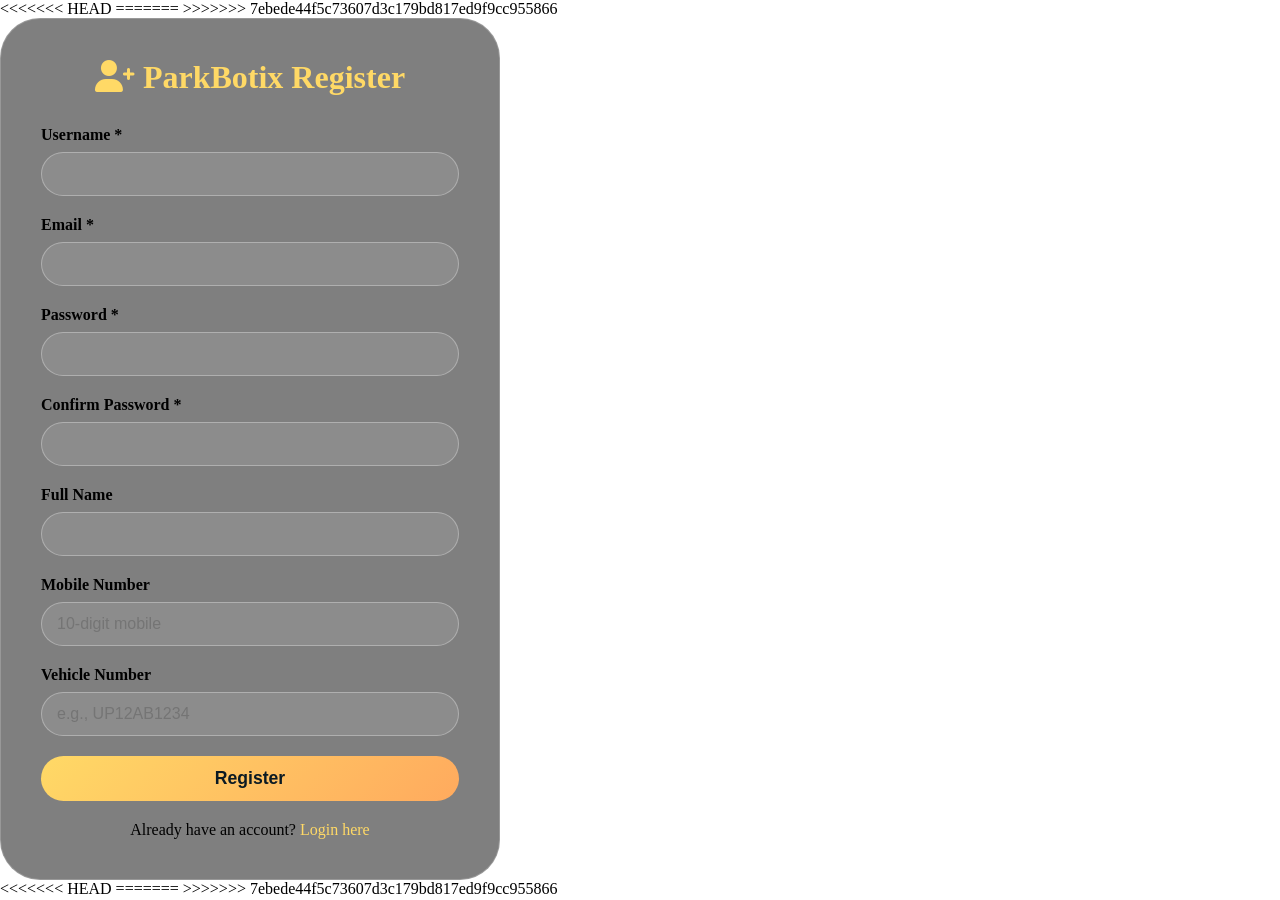
<file: templates/register.html>
<!DOCTYPE html>
<html lang="en">
<head>
    <meta charset="UTF-8">
<<<<<<< HEAD
=======
    <meta name="viewport" content="width=device-width, initial-scale=1.0">
>>>>>>> 7ebede44f5c73607d3c179bd817ed9f9cc955866
    <title>ParkBotix | Register</title>
    <link href="https://fonts.googleapis.com/css2?family=Inter:wght@300;400;600;700&display=swap" rel="stylesheet">
    <link rel="stylesheet" href="https://cdnjs.cloudflare.com/ajax/libs/font-awesome/6.0.0-beta3/css/all.min.css">
    <style>
        * { margin:0; padding:0; box-sizing:border-box; }
<<<<<<< HEAD
        body { font-family:'Inter',sans-serif; background:radial-gradient(circle at 20%30%,#0a1f2a,#07161f); min-height:100vh; display:flex; align-items:center; justify-content:center; color:#fff; }
        .auth-container { background:rgba(0,0,0,0.5); backdrop-filter:blur(20px); border-radius:40px; padding:40px; width:90%; max-width:500px; border:1px solid rgba(255,255,255,0.2); }
        h1 { text-align:center; margin-bottom:30px; color:#FFD966; }
        .form-group { margin-bottom:20px; }
        label { display:block; margin-bottom:8px; font-weight:600; }
        input { width:100%; padding:12px 15px; background:rgba(255,255,255,0.1); border:1px solid rgba(255,255,255,0.3); border-radius:30px; color:white; font-size:1rem; }
        button { width:100%; padding:12px; background:linear-gradient(135deg,#FFD966,#FFAA5E); border:none; border-radius:40px; color:#0b1a23; font-weight:700; font-size:1.1rem; cursor:pointer; }
        .error, .success { padding:10px; border-radius:30px; margin-bottom:20px; text-align:center; }
        .error { background:#d63031; display:none; }
        .success { background:#00B894; display:none; }
        .footer { text-align:center; margin-top:20px; }
        .footer a { color:#FFD966; text-decoration:none; }
=======
        body {
            font-family: 'Inter', sans-serif;
            background: radial-gradient(circle at 20% 30%, #0a1f2a, #07161f);
            min-height: 100vh;
            display: flex;
            align-items: center;
            justify-content: center;
            color: #fff;
        }
        .auth-container {
            background: rgba(0,0,0,0.5);
            backdrop-filter: blur(20px);
            border-radius: 40px;
            padding: 40px;
            width: 90%;
            max-width: 500px;
            border: 1px solid rgba(255,255,255,0.2);
        }
        h1 { text-align: center; margin-bottom: 30px; color: #FFD966; }
        .form-group { margin-bottom: 20px; }
        label { display: block; margin-bottom: 8px; font-weight: 600; }
        input {
            width: 100%;
            padding: 12px 15px;
            background: rgba(255,255,255,0.1);
            border: 1px solid rgba(255,255,255,0.3);
            border-radius: 30px;
            color: white;
            font-size: 1rem;
        }
        button {
            width: 100%;
            padding: 12px;
            background: linear-gradient(135deg, #FFD966, #FFAA5E);
            border: none;
            border-radius: 40px;
            color: #0b1a23;
            font-weight: 700;
            font-size: 1.1rem;
            cursor: pointer;
        }
        .error, .success { padding: 10px; border-radius: 30px; margin-bottom: 20px; text-align: center; }
        .error { background: #d63031; display:none; }
        .success { background: #00B894; display:none; }
        .footer { text-align: center; margin-top: 20px; }
        .footer a { color: #FFD966; text-decoration: none; }
>>>>>>> 7ebede44f5c73607d3c179bd817ed9f9cc955866
    </style>
</head>
<body>
    <div class="auth-container">
        <h1><i class="fas fa-user-plus"></i> ParkBotix Register</h1>
        <div id="error-message" class="error"></div>
        <div id="success-message" class="success"></div>
        <form id="register-form">
            <div class="form-group"><label>Username *</label><input type="text" id="username" required></div>
            <div class="form-group"><label>Email *</label><input type="email" id="email" required></div>
            <div class="form-group"><label>Password *</label><input type="password" id="password" required></div>
            <div class="form-group"><label>Confirm Password *</label><input type="password" id="confirm_password" required></div>
            <div class="form-group"><label>Full Name</label><input type="text" id="full_name"></div>
            <div class="form-group"><label>Mobile Number</label><input type="tel" id="phone" placeholder="10-digit mobile"></div>
            <div class="form-group"><label>Vehicle Number</label><input type="text" id="vehicle_number" placeholder="e.g., UP12AB1234"></div>
            <button type="submit">Register</button>
        </form>
        <div class="footer"><p>Already have an account? <a href="/login">Login here</a></p></div>
    </div>
    <script>
        document.getElementById('register-form').addEventListener('submit', async (e) => {
            e.preventDefault();
            const username = document.getElementById('username').value;
            const email = document.getElementById('email').value;
            const password = document.getElementById('password').value;
            const confirm = document.getElementById('confirm_password').value;
            const full_name = document.getElementById('full_name').value;
            const phone = document.getElementById('phone').value;
            const vehicle_number = document.getElementById('vehicle_number').value;
            const errorDiv = document.getElementById('error-message');
            const successDiv = document.getElementById('success-message');
            errorDiv.style.display = 'none';
            successDiv.style.display = 'none';
            if (password !== confirm) { errorDiv.textContent = 'Passwords do not match'; errorDiv.style.display = 'block'; return; }
            if (!email.includes('@') || !email.includes('.')) { errorDiv.textContent = 'Invalid email'; errorDiv.style.display = 'block'; return; }
            if (phone && !phone.match(/^[6-9]\d{9}$/)) { errorDiv.textContent = 'Invalid mobile number'; errorDiv.style.display = 'block'; return; }
            try {
                const response = await fetch('/api/register', {
                    method: 'POST',
                    headers: { 'Content-Type': 'application/json' },
                    body: JSON.stringify({ username, email, password, full_name, phone, vehicle_number })
                });
                const data = await response.json();
                if (response.ok) { successDiv.textContent = 'Registration successful! Redirecting...'; successDiv.style.display = 'block'; setTimeout(() => window.location.href = '/login', 2000); }
                else { errorDiv.textContent = data.error || 'Registration failed'; errorDiv.style.display = 'block'; }
            } catch (err) { errorDiv.textContent = 'Network error'; errorDiv.style.display = 'block'; }
        });
    </script>
</body>
<<<<<<< HEAD
</html>
=======
</html>
>>>>>>> 7ebede44f5c73607d3c179bd817ed9f9cc955866
</file>
